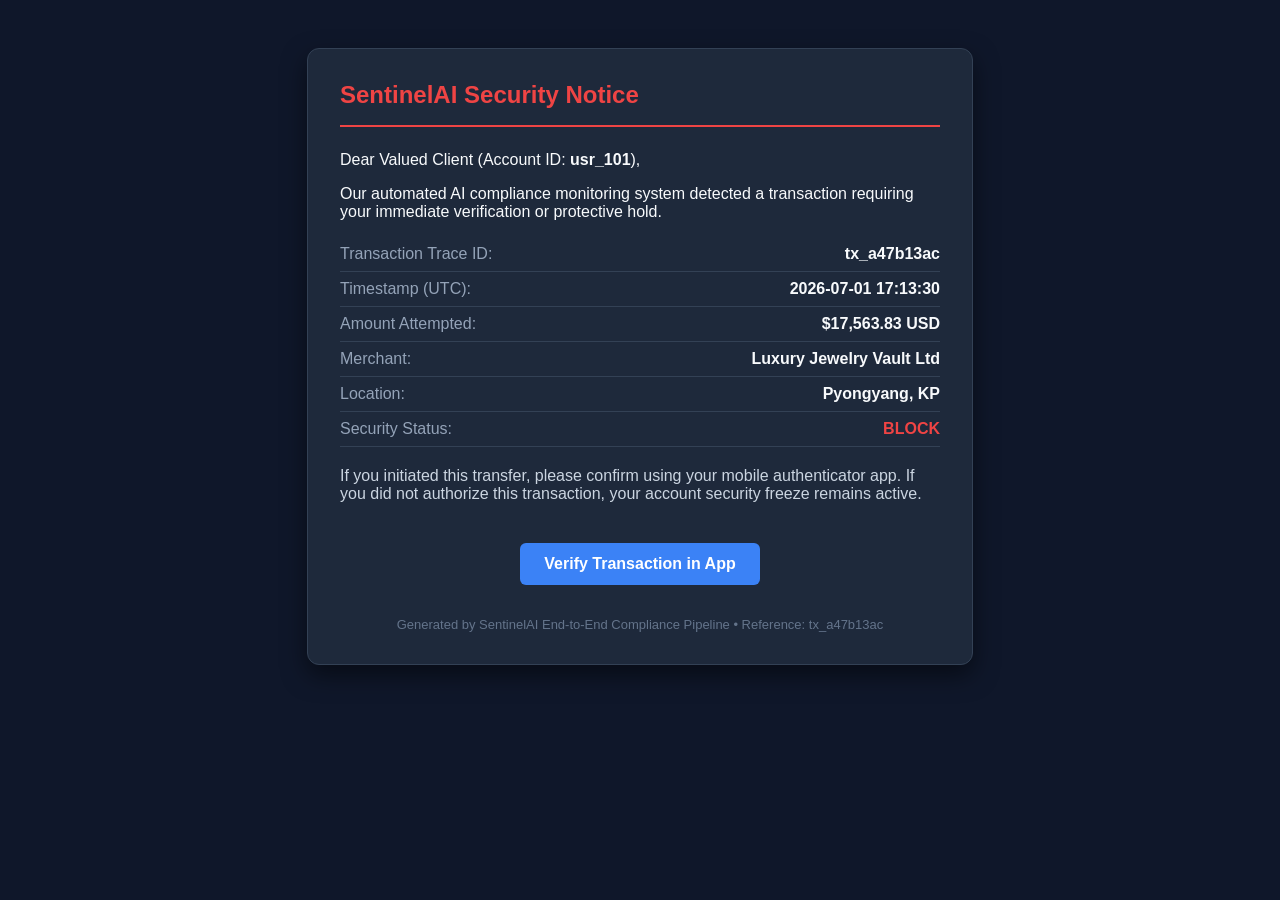
<file: SentinelAI/emails/EMAIL_tx_a47b13ac.html>
<!DOCTYPE html>
<html>
<head>
    <meta charset="UTF-8">
    <title>Important Security Notice regarding your SentinelAI Account</title>
    <style>
        body { font-family: 'Segoe UI', Tahoma, Geneva, Verdana, sans-serif; background-color: #0f172a; color: #f8fafc; padding: 40px; }
        .card { background-color: #1e293b; border-radius: 12px; padding: 32px; max-width: 600px; margin: 0 auto; border: 1px solid #334155; box-shadow: 0 10px 25px rgba(0,0,0,0.5); }
        .header { border-bottom: 2px solid #ef4444; padding-bottom: 16px; margin-bottom: 24px; }
        .header h2 { color: #ef4444; margin: 0; font-size: 24px; }
        .detail-row { display: flex; justify-content: space-between; padding: 8px 0; border-bottom: 1px solid #334155; }
        .label { color: #94a3b8; }
        .value { font-weight: bold; color: #f8fafc; }
        .footer { margin-top: 32px; font-size: 13px; color: #64748b; text-align: center; }
        .btn { display: inline-block; background-color: #3b82f6; color: white; padding: 12px 24px; border-radius: 6px; text-decoration: none; font-weight: bold; margin-top: 24px; }
    </style>
</head>
<body>
    <div class="card">
        <div class="header">
            <h2>SentinelAI Security Notice</h2>
        </div>
        <p>Dear Valued Client (Account ID: <strong>usr_101</strong>),</p>
        <p>Our automated AI compliance monitoring system detected a transaction requiring your immediate verification or protective hold.</p>
        
        <div class="detail-row"><span class="label">Transaction Trace ID:</span><span class="value">tx_a47b13ac</span></div>
        <div class="detail-row"><span class="label">Timestamp (UTC):</span><span class="value">2026-07-01 17:13:30</span></div>
        <div class="detail-row"><span class="label">Amount Attempted:</span><span class="value">$17,563.83 USD</span></div>
        <div class="detail-row"><span class="label">Merchant:</span><span class="value">Luxury Jewelry Vault Ltd</span></div>
        <div class="detail-row"><span class="label">Location:</span><span class="value">Pyongyang, KP</span></div>
        <div class="detail-row"><span class="label">Security Status:</span><span class="value" style="color: #ef4444;">BLOCK</span></div>

        <p style="margin-top: 20px; color: #cbd5e1;">If you initiated this transfer, please confirm using your mobile authenticator app. If you did not authorize this transaction, your account security freeze remains active.</p>
        
        <div style="text-align: center;">
            <a href="#" class="btn">Verify Transaction in App</a>
        </div>

        <div class="footer">
            Generated by SentinelAI End-to-End Compliance Pipeline &bull; Reference: tx_a47b13ac
        </div>
    </div>
</body>
</html>
</file>
